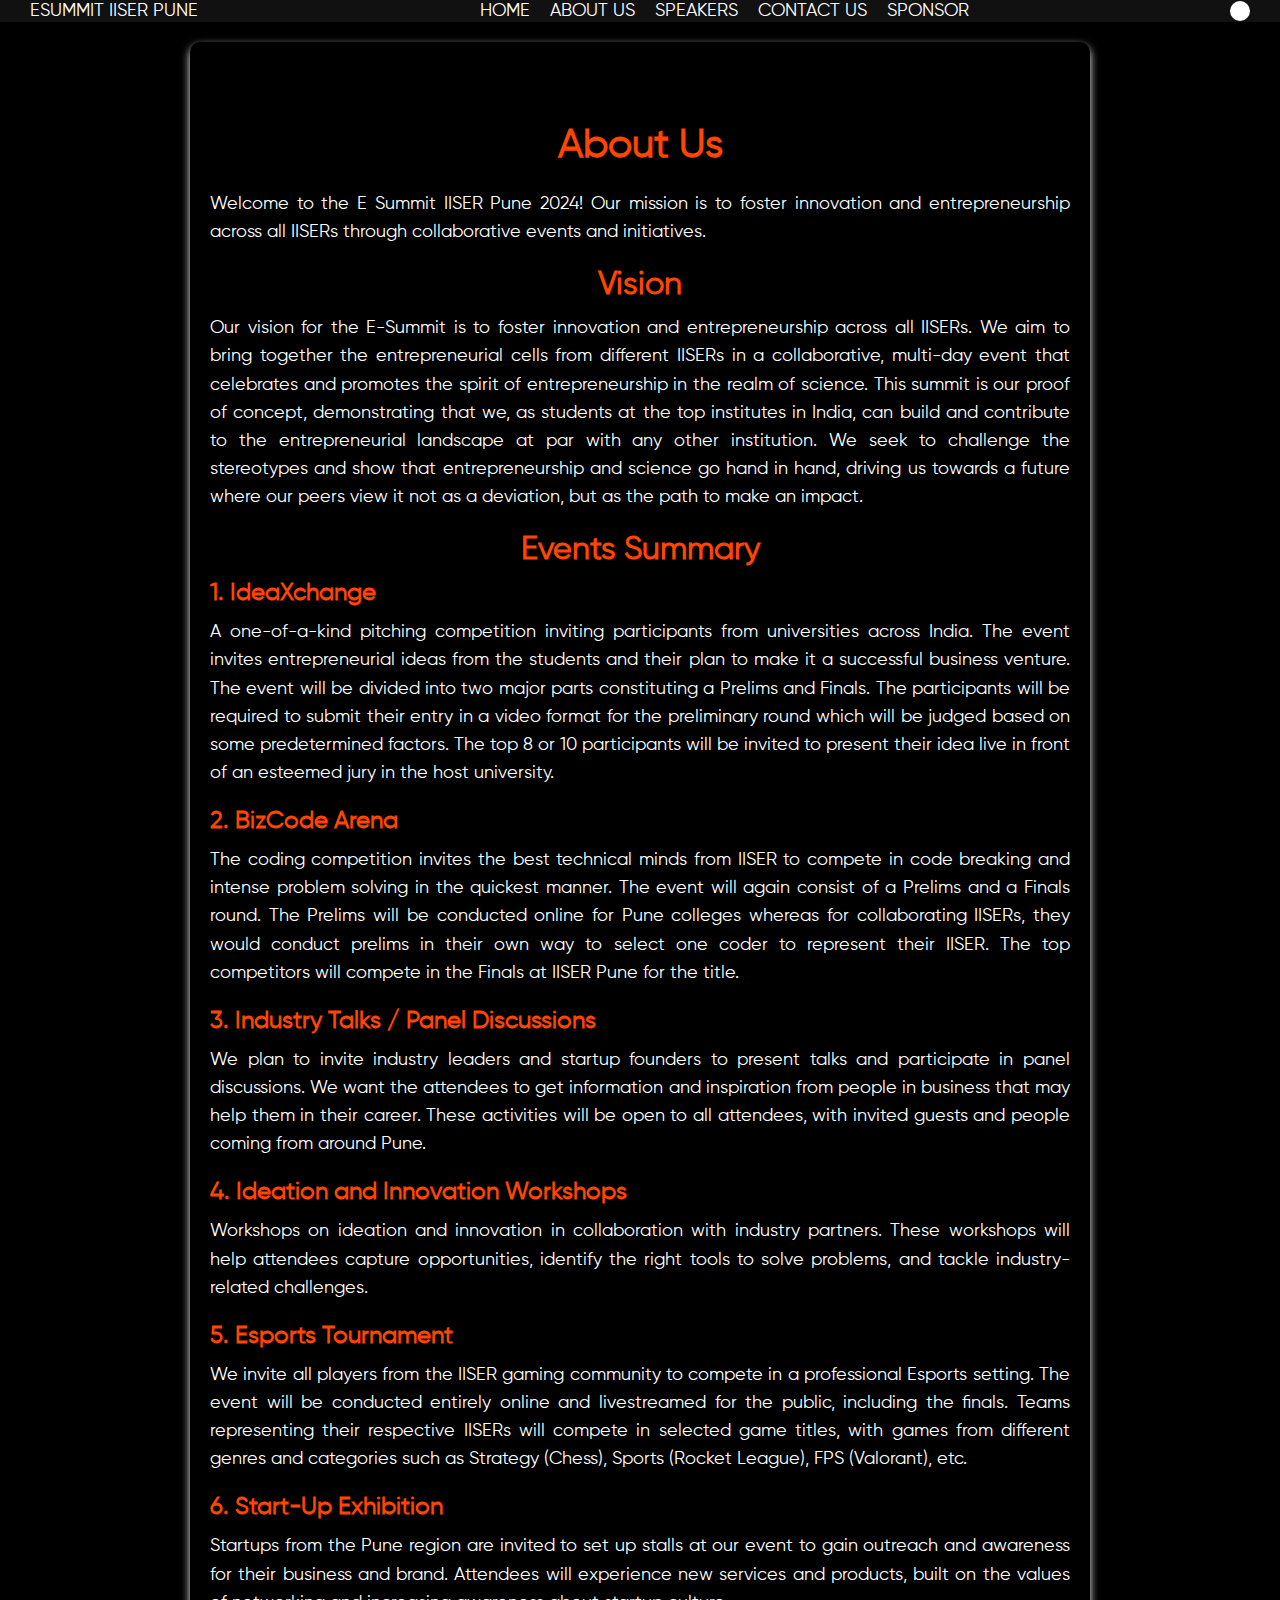
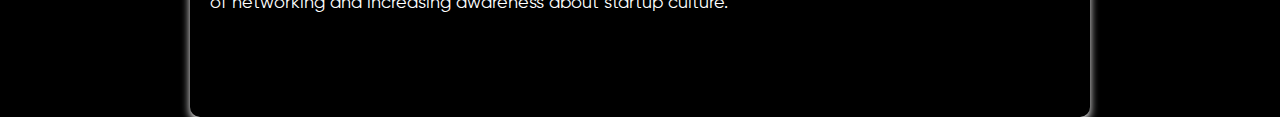
<file: about.html>
<!DOCTYPE html>
<html lang="en">
<head>
    <meta charset="UTF-8">
    <meta name="viewport" content="width=device-width, initial-scale=1.0">
    <title>About Us - E Summit IISER Pune 2024</title>
    <link rel="stylesheet" href="style.css">
</head>
<body>
  <style>
    body, html {
    height: 100%;
    margin: 0;
    font-family: 'Gilroy', sans-serif;
    color: #fff;
    background-color: #000;
}

#main {
    width: 100%;
    min-height: 100vh;
    display: flex;
    flex-direction: column;
    align-items: center;
}

/* Navigation */
#nav {
    height: 55px;
    width: 100%;
    display: flex;
    align-items: center;
    justify-content: space-between;
    padding: 0 30px;
    background-color: #111;
    box-shadow: 0 2px 4px rgba(0, 0, 0, 0.1);
}

#nav h4 {
    font-size: 18px;
    text-transform: uppercase;
    font-weight: 500;
    margin: 0;
}
#nav-part2{
  display: flex;
}
#nav-part2 h4 {
    margin-left: 20px;
    cursor: pointer;
}

#nav-part2 a {
    color: inherit;
    text-decoration: none;
}

#nav-part2 a:hover h4 {
    border-bottom: 1px solid #fff;
}

#nav-part3 #circle {
    height: 20px;
    width: 20px;
    border-radius: 50%;
    background-color: #fff;
}

#nav h4:hover {
    border-bottom: 1px solid #fff;
}

/* About Section */
.about-section {
    width: 100%;
    max-width: 900px;
   
    padding: 80px 20px;

    border-radius: 10px;
    margin: 20px;
    box-shadow: 0 4px 8px rgba(255, 254, 254, 0.986);
    text-align: left;
}

.about-section h1, .about-section h2, .about-section h3 {
    margin-top: 0;
    color: orangered;
}

.about-section h1 {
    font-size: 2.5rem;
    margin-bottom: 20px;
    text-align: center;
}

.about-section h2 {
    font-size: 2rem;
    margin-bottom: 10px;
    text-align: center;
}

.about-section h3 {
    font-size: 1.5rem;
    margin-bottom: 10px;
}

.about-section p {
    font-size: 1.1rem;
    line-height: 1.6;
    margin-bottom: 20px;
    text-align: justify;
}

  </style>
    <div id="main">
        <div id="nav">
            <div id="nav-part1">
                <h4>ESUMMIT IISER PUNE</h4>
            </div>
            <div id="nav-part2">
                <a href="index.html"><h4>Home</h4></a>
                <a href="about.html"><h4>About Us</h4></a>
                <a href="speakers.html"><h4>Speakers</h4></a>
                <a href="contact.html"><h4>Contact Us</h4></a>
                <a href="sponsor.html"><h4>Sponsor</h4></a>
            </div>
            <div id="nav-part3">
                <div id="circle"></div>
            </div>
        </div>

        <div class="about-section">
            <h1>About Us</h1>
            <p>Welcome to the E Summit IISER Pune 2024! Our mission is to foster innovation and entrepreneurship across all IISERs through collaborative events and initiatives.</p>
            <h2>Vision</h2>
            <p>Our vision for the E-Summit is to foster innovation and entrepreneurship across all IISERs. We aim to bring together the entrepreneurial cells from different IISERs in a collaborative, multi-day event that celebrates and promotes the spirit of entrepreneurship in the realm of science. This summit is our proof of concept, demonstrating that we, as students at the top institutes in India, can build and contribute to the entrepreneurial landscape at par with any other institution. We seek to challenge the stereotypes and show that entrepreneurship and science go hand in hand, driving us towards a future where our peers view it not as a deviation, but as the path to make an impact.</p>
            <h2>Events Summary</h2>
            <h3>1. IdeaXchange</h3>
            <p>A one-of-a-kind pitching competition inviting participants from universities across India. The event invites entrepreneurial ideas from the students and their plan to make it a successful business venture. The event will be divided into two major parts constituting a Prelims and Finals. The participants will be required to submit their entry in a video format for the preliminary round which will be judged based on some predetermined factors. The top 8 or 10 participants will be invited to present their idea live in front of an esteemed jury in the host university.</p>
            <h3>2. BizCode Arena</h3>
            <p>The coding competition invites the best technical minds from IISER to compete in code breaking and intense problem solving in the quickest manner. The event will again consist of a Prelims and a Finals round. The Prelims will be conducted online for Pune colleges whereas for collaborating IISERs, they would conduct prelims in their own way to select one coder to represent their IISER. The top competitors will compete in the Finals at IISER Pune for the title.</p>
            <h3>3. Industry Talks / Panel Discussions</h3>
            <p>We plan to invite industry leaders and startup founders to present talks and participate in panel discussions. We want the attendees to get information and inspiration from people in business that may help them in their career. These activities will be open to all attendees, with invited guests and people coming from around Pune.</p>
            <h3>4. Ideation and Innovation Workshops</h3>
            <p>Workshops on ideation and innovation in collaboration with industry partners. These workshops will help attendees capture opportunities, identify the right tools to solve problems, and tackle industry-related challenges.</p>
            <h3>5. Esports Tournament</h3>
            <p>We invite all players from the IISER gaming community to compete in a professional Esports setting. The event will be conducted entirely online and livestreamed for the public, including the finals. Teams representing their respective IISERs will compete in selected game titles, with games from different genres and categories such as Strategy (Chess), Sports (Rocket League), FPS (Valorant), etc.</p>
            <h3>6. Start-Up Exhibition</h3>
            <p>Startups from the Pune region are invited to set up stalls at our event to gain outreach and awareness for their business and brand. Attendees will experience new services and products, built on the values of networking and increasing awareness about startup culture.</p>
        </div>
    </div>
</body>
</html>
</file>
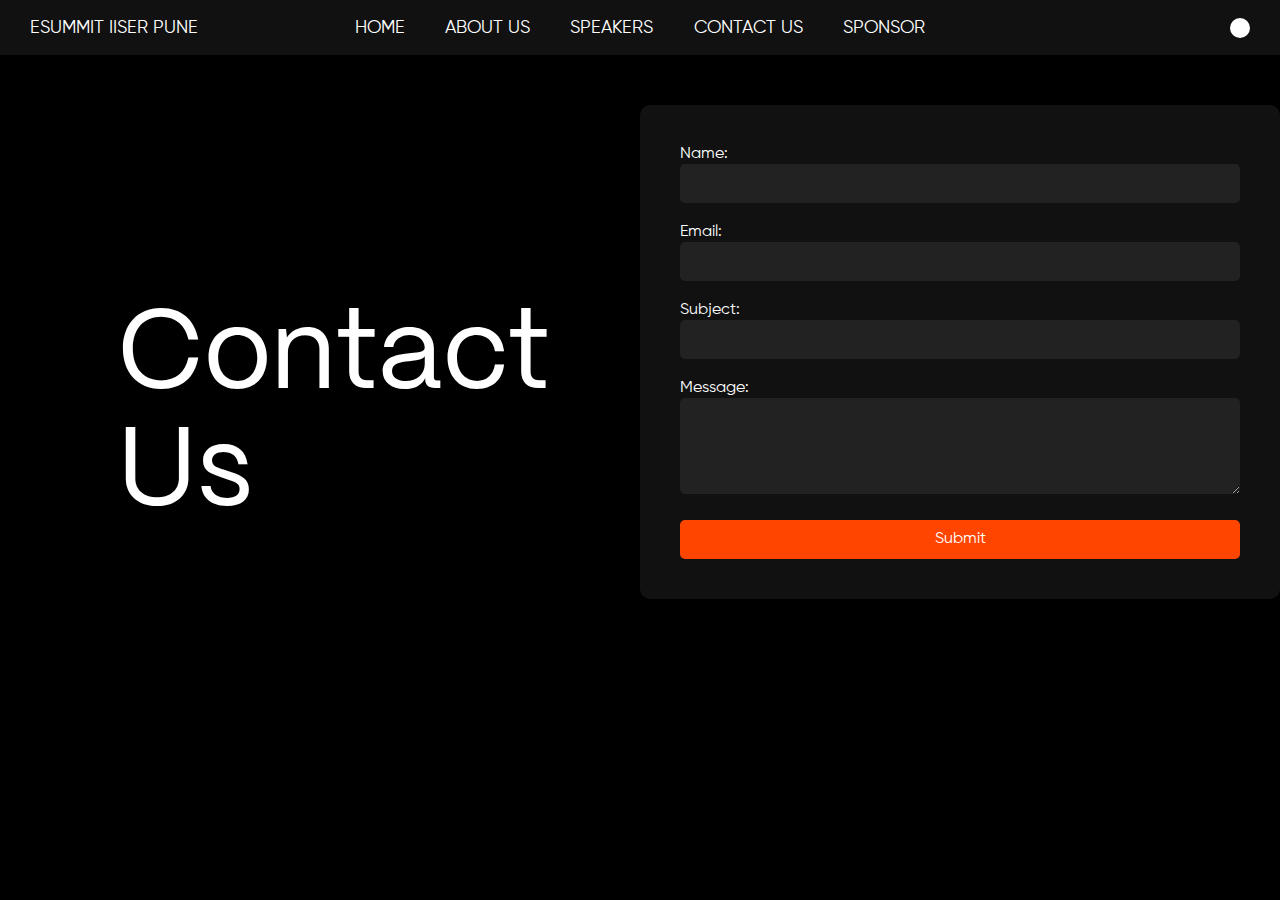
<file: contact.html>
<!DOCTYPE html>
<html lang="en">
<head>
  <meta charset="UTF-8">
  <meta name="viewport" content="width=device-width, initial-scale=1.0">
  <title>About section</title>
  <link rel="stylesheet" href="style.css">
  <style>
    /* General Styles */
    body, html {
      height: 100%;
      margin: 0;
      font-family: 'Gilroy', sans-serif;
      color: #fff;
      background-color: #000;
    }
    #main {
      width: 100%;
      min-height: 100vh;
      display: flex;
      flex-direction: column;
    }

    /* Navigation */
    #nav {
      height: 55px;
      width: 100%;
      display: flex;
      align-items: center;
      justify-content: space-between;
      padding: 0 30px;
    }
    #nav h4 {
      font-size: 18px;
      text-transform: uppercase;
      font-weight: 500;
      margin: 0;
    }
    #nav-part1 {
      flex: 1;
    }
    #nav-part2 {
      flex: 2;
      display: flex;
      justify-content: space-around; /* Distribute space evenly */
    }
    #nav-part2 a {
      color: inherit;
      text-decoration: none;
      cursor: pointer;
    }
    #nav-part2 a:hover h4 {
      border-bottom: 1px solid #fff;
    }
    #nav-part3 {
      flex: 1;
      display: flex;
      justify-content: flex-end;
    }
    #circle {
      height: 20px;
      width: 20px;
      border-radius: 50%;
      background-color: #fff;
    }
    #nav h4:hover {
      border-bottom: 1px solid #fff;
    }

    /* Contact Page */
    #contact {
      display: flex;
      justify-content: center;
      align-items: flex-start;
      padding: 50px 0;
      width: 100%;
    }
    #contact #right, #contact #left {
      flex: 1;
      padding: 40px;
    }
    #contact #right {
      display: flex;
      justify-content: center;
      align-items: center;
      flex-direction: column;
    }
    #contact #right h1 {
      font-size: 7rem;
      margin-bottom: 20px;
    }
    #contact #left {
      background-color: #111;
      border-radius: 10px;
      padding: 40px;
      display: flex;
      flex-direction: column;
    }
    #contact #left label {
      font-size: 1rem;
      margin-bottom: 10px;
    }
    #contact #left input, #contact #left textarea {
      width: 100%;
      padding: 10px;
      border: none;
      border-radius: 5px;
      font-size: 1rem;
      background-color: #222;
      color: #fff;
      margin-bottom: 20px;
    }
    #contact #left button {
      width: 100%;
      padding: 10px;
      border: none;
      border-radius: 5px;
      background-color: orangered;
      color: #fff;
      font-size: 1rem;
      cursor: pointer;
      transition: background-color 0.3s;
    }
    #contact #left button:hover {
      background-color: #ff4500;
    }
  </style>
</head>
<body>
  <div id="main">
    <div id="page1">
      <div id="nav">
        <div id="nav-part1">
          <h4>ESUMMIT IISER PUNE</h4>
        </div>
        <div id="nav-part2">
          <a href="index.html"><h4>Home</h4></a>
          <a href="about.html"><h4>About Us</h4></a>
          <a href="speakers.html"><h4>Speakers</h4></a>
          <a href="contact.html"><h4>Contact Us</h4></a>
          <a href="sponsor.html"><h4>Sponsor</h4></a>
        </div>
        <div id="nav-part3">
          <div id="circle"></div>
        </div>
      </div>
      <div id="contact">
        <div id="right">
          <h1>Contact Us</h1>
        </div>
        <div id="left">
          <form action="#" method="post">
            <label for="name">Name:</label>
            <input type="text" id="name" name="name" required>
            <label for="email">Email:</label>
            <input type="email" id="email" name="email" required>
            <label for="subject">Subject:</label>
            <input type="text" id="subject" name="subject" required>
            <label for="message">Message:</label>
            <textarea id="message" name="message" rows="4" required></textarea>
            <button type="submit">Submit</button>
          </form>
        </div>
      </div>
    </div>
  </div>
</body>
</html>
</file>
<file: style.css>
@font-face {
    font-family: china;
    src: url(./src/NeueMachina-Regular.otf);
  }
  @font-face {
    font-family: 'Gilroy';
    src: url(./src/Gilroy-Regular.ttf);
  }
  @font-face {
    font-family: 'PPmori';
    src: url(./src/PPMori-Regular.otf);
  }
  * {
    margin: 0;
    padding: 0;
    box-sizing: border-box;
    color: #fff;
    font-family: 'Gilroy';
  }
  .cursor {
    height: 25px;
    width: 25px;
    border-radius: 50%;
    position: fixed;
    background-color: orangered;
    z-index: 9;
    mix-blend-mode: difference;
    transition: left linear 0.1s, top linear 0.1s;
  }
  #main {
    background-color: #000000;
    height: 100%;
    width: 100%;
  }
  html, body {
    height: 100%;
    width: 100%;
  }
  #page1 {
    min-height: 100vh;
    width: 100%;
    position: relative;
    z-index: 10;
  }
  #nav {
    height: 55px;
    width: 100%;
    display: flex;
    align-items: center;
    justify-content: space-between;
    padding: 0 30px;
    background-color: #111;
    box-shadow: 0 2px 4px rgba(0, 0, 0, 0.1);
}

#nav h4 {
    font-size: 18px;
    text-transform: uppercase;
    font-weight: 500;
    margin: 0;
}
#nav-part2{
  display: flex;
}
#nav-part2 h4 {
    margin-left: 20px;
    cursor: pointer;
}

#nav-part2 a {
    color: inherit;
    text-decoration: none;
}



#nav-part3 #circle {
    height: 20px;
    width: 20px;
    border-radius: 50%;
    background-color: #fff;
}


  /**
  #nav-part1 h4:nth-child(1) {
    font-size: 2rem;
  }
  #nav-part2 h4:nth-child(1) {
    border-bottom: 1px solid #fff;
  }
    **/
  #page1 h1 {
    font-size: 7vw;
    font-weight: 300;
    font-family: 'PPmori';
    margin-top: 12vw;
    margin-left: 6vw;
  }
  #page1 h2 {
    font-size: 7vw;
    font-weight: 300;
    font-family: 'PPmori';
    margin-left: 22vw;
  }
  #page1 video {
    width: 60%;
    margin-top: 10vw;
    position: relative;
    left: 50%;
    transform: translate(-50%, 0);
  }
  #page2 {
    min-height: 90vh;
    width: 100%;
    padding: 5vw;
    border-bottom: 2px solid black;
    position: relative;
    z-index: 10;
  }
  #page2 h1 {
    font-size: 6vw;
    font-weight: 500;
    color: #111;
    font-family: china;
  }
  .page-container {
    height: 60%;
    width: 100%;
    color: red;
    display: flex;
    align-items: center;
    justify-content: space-between;
    padding: 0 5vw;
  }
  .page2-left {
    width: 33%;
  }
  .page2-right {
    width: 30%;
  }
  .page2-left h2 {
    font-size: 3.3vw;
    font-weight: lighter;
    color: #111;
    line-height: 4vw;
    text-transform: uppercase;
    font-family: china;
    font-weight: lighter;
  }
  .page2-right p {
    font-size: 1.6rem;
    line-height: 1.6rem;
    color: #111;
    font-family: china;
  }
  .page2-right button {
    margin-top: 12px;
    width: 100%;
    border-radius: 50px;
    border: none;
    padding: 4px 2px;
    background-color: #EDBFFF;
  }
  #page3 {
    min-height: 300vh;
    width: 100%;
    padding-top: 100px;
    position: relative;
    z-index: 10;
  }
  #page3 h2 {
    font-size: 8vw;
    color: #fff;
    display: flex;
    justify-content: center;
    align-items: center;
    font-family: 'PPmori';
    font-weight: 300;
  }
  #page3 img {
    height: 100%;
    width: 30vw;
    margin-top: 100px;
  }
  #page3 h1 {
    color: #fff;
    font-size: 6.8vw;
    font-weight: 300;
    margin-left: 100px;
  }
  .page3-part1, .page3-part2, .page3-part3 {
    padding: 60px 120px;
    display: flex;
    flex-direction: row;
    gap: 12rem;
  }
  .page3-part1 h2, .page3-part2 h2, .page3-part3 h2 {
    font-size: 8vw;
    color: #111;
    display: flex;
    justify-content: center;
    align-items: center;
    font-family: 'PPmori';
    font-weight: 300;
  }
  #page4 {
    height: 600vh;
    width: 100%;
    padding-top: 100px;
    background-color: red;
  }
  

  @media screen and (max-width: 900px) {
    footer{
      position: relative;
      bottom: 0px;
    }
    .main-content{
      flex-wrap: wrap;
      flex-direction: column;
    }
    .main-content .box{
      margin: 5px 0;
    }
  }
</file>
